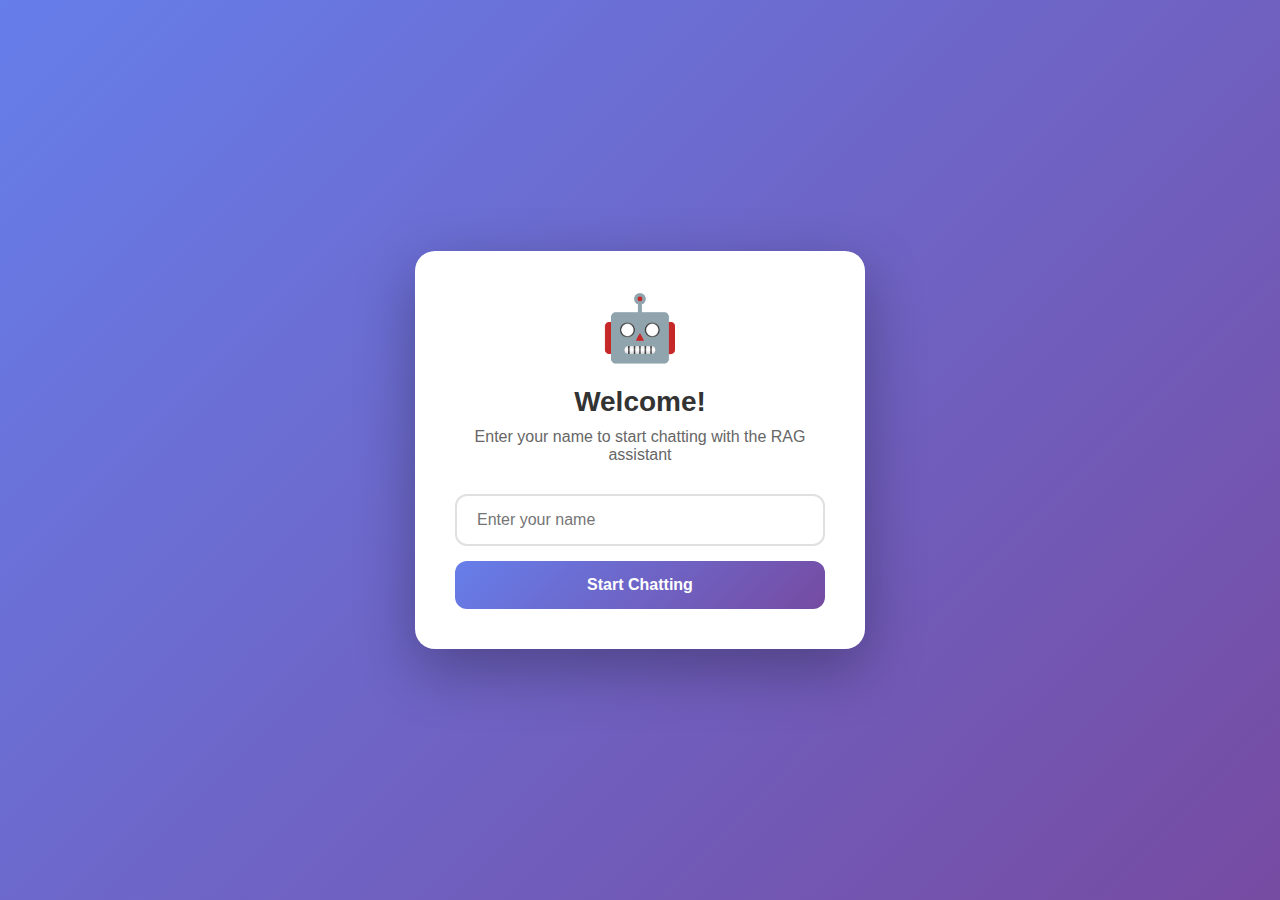
<file: api/test_client.html>
<!DOCTYPE html>
<html lang="en">
<head>
    <meta charset="UTF-8">
    <meta name="viewport" content="width=device-width, initial-scale=1.0">
    <title>RAG Chat Interface</title>
    <style>
        * {
            margin: 0;
            padding: 0;
            box-sizing: border-box;
        }
        
        body {
            font-family: -apple-system, BlinkMacSystemFont, 'Segoe UI', Roboto, Oxygen, Ubuntu, Cantarell, sans-serif;
            background: linear-gradient(135deg, #667eea 0%, #764ba2 100%);
            min-height: 100vh;
            display: flex;
            justify-content: center;
            align-items: center;
            padding: 20px;
        }
        
        .container {
            width: 100%;
            max-width: 900px;
            background: white;
            border-radius: 20px;
            box-shadow: 0 20px 60px rgba(0,0,0,0.3);
            overflow: hidden;
            display: flex;
            flex-direction: column;
            height: 90vh;
        }
        
        /* ==================== Registration Form Styles ==================== */
        .register-container {
            width: 100%;
            max-width: 450px;
            background: white;
            border-radius: 20px;
            box-shadow: 0 20px 60px rgba(0,0,0,0.3);
            overflow: hidden;
            padding: 40px;
            text-align: center;
        }
        
        .register-container h1 {
            font-size: 28px;
            color: #333;
            margin-bottom: 10px;
        }
        
        .register-container p {
            color: #666;
            margin-bottom: 30px;
        }
        
        .register-container .emoji {
            font-size: 64px;
            margin-bottom: 20px;
        }
        
        .register-form {
            display: flex;
            flex-direction: column;
            gap: 15px;
        }
        
        .register-form input {
            padding: 15px 20px;
            border: 2px solid #e0e0e0;
            border-radius: 12px;
            font-size: 16px;
            outline: none;
            transition: border-color 0.3s;
        }
        
        .register-form input:focus {
            border-color: #667eea;
        }
        
        .register-form button {
            padding: 15px 30px;
            background: linear-gradient(135deg, #667eea 0%, #764ba2 100%);
            color: white;
            border: none;
            border-radius: 12px;
            font-size: 16px;
            font-weight: 600;
            cursor: pointer;
            transition: transform 0.2s, box-shadow 0.2s;
        }
        
        .register-form button:hover:not(:disabled) {
            transform: translateY(-2px);
            box-shadow: 0 4px 12px rgba(102, 126, 234, 0.4);
        }
        
        .register-form button:disabled {
            opacity: 0.6;
            cursor: not-allowed;
        }
        
        .register-error {
            color: #f44336;
            font-size: 14px;
            margin-top: 10px;
            display: none;
        }
        
        /* ==================== Chat Container Styles ==================== */
        .chat-container {
            display: none;
        }
        
        .header {
            background: linear-gradient(135deg, #667eea 0%, #764ba2 100%);
            color: white;
            padding: 25px;
            text-align: center;
        }
        
        .header h1 {
            font-size: 24px;
            margin-bottom: 5px;
        }
        
        .session-info {
            font-size: 12px;
            opacity: 0.9;
            margin-top: 10px;
        }
        
        .questions-remaining {
            font-size: 12px;
            background: rgba(255,255,255,0.2);
            padding: 4px 12px;
            border-radius: 12px;
            display: inline-block;
            margin-top: 8px;
        }
        
        .logout-btn {
            background: rgba(255,255,255,0.2);
            border: none;
            color: white;
            padding: 6px 14px;
            border-radius: 8px;
            cursor: pointer;
            font-size: 12px;
            margin-left: 10px;
            transition: background 0.2s;
        }
        
        .logout-btn:hover {
            background: rgba(255,255,255,0.3);
        }
        
        .chat-area {
            flex: 1;
            overflow-y: auto;
            padding: 20px;
            background: #f7f9fc;
        }
        
        .message {
            margin-bottom: 20px;
            animation: fadeIn 0.3s ease-in;
        }
        
        @keyframes fadeIn {
            from { opacity: 0; transform: translateY(10px); }
            to { opacity: 1; transform: translateY(0); }
        }
        
        .message.user {
            text-align: right;
        }
        
        .message-content {
            display: inline-block;
            max-width: 70%;
            padding: 12px 18px;
            border-radius: 18px;
            line-height: 1.5;
        }
        
        .message.user .message-content {
            background: linear-gradient(135deg, #667eea 0%, #764ba2 100%);
            color: white;
            border-bottom-right-radius: 4px;
        }
        
        .message.assistant .message-content {
            background: white;
            color: #333;
            box-shadow: 0 2px 8px rgba(0,0,0,0.1);
            border-bottom-left-radius: 4px;
        }
        
        .query-optimization {
            background: #fff9e6;
            border-left: 4px solid #ffc107;
            padding: 12px;
            margin: 10px 0;
            border-radius: 8px;
            font-size: 13px;
        }
        
        .query-optimization h4 {
            color: #f57c00;
            margin-bottom: 8px;
            font-size: 13px;
        }
        
        .query-optimization .original {
            margin-bottom: 8px;
            padding: 8px;
            background: white;
            border-radius: 4px;
        }
        
        .query-optimization .rewritten {
            margin-bottom: 8px;
            padding: 8px;
            background: #e8f5e9;
            border-radius: 4px;
        }
        
        .query-optimization .expanded {
            padding: 8px;
            background: #e3f2fd;
            border-radius: 4px;
        }
        
        .query-optimization .label {
            font-weight: 600;
            color: #555;
            display: block;
            margin-bottom: 4px;
        }
        
        .query-optimization .terms {
            display: flex;
            flex-wrap: wrap;
            gap: 6px;
            margin-top: 6px;
        }
        
        .query-optimization .term {
            background: #2196f3;
            color: white;
            padding: 4px 10px;
            border-radius: 12px;
            font-size: 11px;
        }
        
        .status {
            color: #666;
            font-size: 13px;
            font-style: italic;
            margin: 5px 0;
        }
        
        .sources {
            background: #e8eaf6;
            border-left: 4px solid #3f51b5;
            padding: 10px;
            margin: 10px 0;
            border-radius: 8px;
            font-size: 12px;
        }
        
        .sources h4 {
            color: #3f51b5;
            margin-bottom: 8px;
            font-size: 13px;
        }
        
        .source-item {
            background: white;
            padding: 8px;
            margin: 6px 0;
            border-radius: 4px;
            border-left: 3px solid #3f51b5;
        }
        
        .input-area {
            padding: 20px;
            background: white;
            border-top: 1px solid #e0e0e0;
        }
        
        .input-container {
            display: flex;
            gap: 10px;
        }
        
        #messageInput {
            flex: 1;
            padding: 12px 18px;
            border: 2px solid #e0e0e0;
            border-radius: 25px;
            font-size: 15px;
            outline: none;
            transition: border-color 0.3s;
        }
        
        #messageInput:focus {
            border-color: #667eea;
        }
        
        #sendButton {
            padding: 12px 30px;
            background: linear-gradient(135deg, #667eea 0%, #764ba2 100%);
            color: white;
            border: none;
            border-radius: 25px;
            font-size: 15px;
            font-weight: 600;
            cursor: pointer;
            transition: transform 0.2s, box-shadow 0.2s;
        }
        
        #sendButton:hover:not(:disabled) {
            transform: translateY(-2px);
            box-shadow: 0 4px 12px rgba(102, 126, 234, 0.4);
        }
        
        #sendButton:disabled {
            opacity: 0.6;
            cursor: not-allowed;
        }
        
        .loading {
            display: inline-block;
            width: 8px;
            height: 8px;
            border-radius: 50%;
            background: #667eea;
            animation: pulse 1.5s ease-in-out infinite;
        }
        
        @keyframes pulse {
            0%, 100% { opacity: 1; }
            50% { opacity: 0.3; }
        }
        
        /* Session limit warning */
        .limit-warning {
            background: #fff3e0;
            border: 1px solid #ff9800;
            color: #e65100;
            padding: 12px;
            border-radius: 8px;
            margin: 10px 0;
            font-size: 14px;
            text-align: center;
        }
    </style>
</head>
<body>
    <!-- Registration Form -->
    <div class="register-container" id="registerContainer">
        <div class="emoji">🤖</div>
        <h1>Welcome!</h1>
        <p>Enter your name to start chatting with the RAG assistant</p>
        <form class="register-form" onsubmit="register(event)">
            <input 
                type="text" 
                id="nameInput" 
                placeholder="Enter your name" 
                autocomplete="off"
                required
            >
            <button type="submit" id="registerButton">Start Chatting</button>
        </form>
        <div class="register-error" id="registerError"></div>
    </div>

    <!-- Chat Interface (hidden until registered) -->
    <div class="container chat-container" id="chatContainer">
        <div class="header">
            <h1>🤖 RAG Chat Assistant</h1>
            <p>Ask questions about your documents</p>
            <div class="session-info">
                <span id="sessionInfo">Loading...</span>
                <button class="logout-btn" onclick="logout()">Logout</button>
            </div>
            <div class="questions-remaining" id="questionsRemaining">
                Questions remaining: --
            </div>
        </div>
        
        <div class="chat-area" id="chatArea">
            <div class="message assistant">
                <div class="message-content" id="welcomeMessage">
                    Hello! I'm your RAG assistant. I can help you find information from your indexed documents. 
                    What would you like to know?
                </div>
            </div>
        </div>
        
        <div class="input-area">
            <div class="input-container">
                <input type="text" id="messageInput" placeholder="Type your question here..." autocomplete="off">
                <button id="sendButton" onclick="sendMessage()">Send</button>
            </div>
        </div>
    </div>

    <script>
        // ==================== Global State ====================
        let sessionId = null;
        let userName = null;
        let authToken = null;  // Store token for EventSource fallback (cookies don't always work with SSE)
        let questionsRemaining = null;
        let currentOptimization = null;
        let currentSources = null;
        let currentAnswer = '';
        let currentAnswerDiv = null;
        
        // API base URL - uses relative path when served from same origin, absolute for local dev
        // When accessing via http://localhost:8000/chat, this will use relative URLs (same origin, no CORS)
        const API_BASE = window.location.origin.includes('localhost:8000') ? '' : 'http://localhost:8000';
        
        // ==================== Registration Functions ====================
        
        /**
         * Check if user is already authenticated on page load
         */
        async function checkAuth() {
            try {
                const response = await fetch(`${API_BASE}/auth/me`, {
                    method: 'GET',
                    credentials: 'include'  // Include HttpOnly cookie
                });
                
                if (response.ok) {
                    const data = await response.json();
                    // User is authenticated, show chat interface
                    userName = data.name;
                    sessionId = data.session_id;
                    questionsRemaining = data.questions_remaining;
                    showChatInterface();
                }
                // If not authenticated (401), stay on register page
            } catch (error) {
                console.error('Auth check error:', error);
                // Stay on register page
            }
        }
        
        /**
         * Register user with their name
         */
        async function register(event) {
            event.preventDefault();
            
            const nameInput = document.getElementById('nameInput');
            const registerButton = document.getElementById('registerButton');
            const errorDiv = document.getElementById('registerError');
            
            const name = nameInput.value.trim();
            if (!name) {
                showError('Please enter your name');
                return;
            }
            
            // Disable form during registration
            nameInput.disabled = true;
            registerButton.disabled = true;
            registerButton.textContent = 'Starting...';
            errorDiv.style.display = 'none';
            
            try {
                const response = await fetch(`${API_BASE}/auth/register`, {
                    method: 'POST',
                    headers: {
                        'Content-Type': 'application/json'
                    },
                    credentials: 'include',  // Important: receive and store the HttpOnly cookie
                    body: JSON.stringify({ name: name })
                });
                
                if (response.ok) {
                    const data = await response.json();
                    userName = data.name;
                    sessionId = data.session_id;
                    authToken = data.token;  // Store token for EventSource fallback
                    questionsRemaining = data.questions_remaining;
                    showChatInterface();
                } else {
                    const error = await response.json();
                    showError(error.detail || 'Registration failed');
                    nameInput.disabled = false;
                    registerButton.disabled = false;
                    registerButton.textContent = 'Start Chatting';
                }
            } catch (error) {
                console.error('Registration error:', error);
                showError('Connection error. Please try again.');
                nameInput.disabled = false;
                registerButton.disabled = false;
                registerButton.textContent = 'Start Chatting';
            }
        }
        
        /**
         * Show registration error
         */
        function showError(message) {
            const errorDiv = document.getElementById('registerError');
            errorDiv.textContent = message;
            errorDiv.style.display = 'block';
        }
        
        /**
         * Show the chat interface and hide registration
         */
        function showChatInterface() {
            document.getElementById('registerContainer').style.display = 'none';
            document.getElementById('chatContainer').style.display = 'flex';
            
            // Update UI with user info
            document.getElementById('sessionInfo').textContent = `Welcome, ${userName}!`;
            updateQuestionsRemaining(questionsRemaining);
            
            // Update welcome message
            document.getElementById('welcomeMessage').textContent = 
                `Hello ${userName}! I'm your RAG assistant. I can help you find information from your indexed documents. What would you like to know?`;
            
            // Focus on input
            document.getElementById('messageInput').focus();
        }
        
        /**
         * Update the questions remaining display
         */
        function updateQuestionsRemaining(remaining) {
            questionsRemaining = remaining;
            const element = document.getElementById('questionsRemaining');
            element.textContent = `Questions remaining: ${remaining}`;
            
            // Change color based on remaining questions
            if (remaining <= 2) {
                element.style.background = 'rgba(244, 67, 54, 0.3)';
            } else if (remaining <= 5) {
                element.style.background = 'rgba(255, 152, 0, 0.3)';
            } else {
                element.style.background = 'rgba(255,255,255,0.2)';
            }
        }
        
        /**
         * Logout and clear session
         */
        async function logout() {
            try {
                await fetch(`${API_BASE}/auth/logout`, {
                    method: 'POST',
                    credentials: 'include'
                });
            } catch (error) {
                console.error('Logout error:', error);
            }
            
            // Reset state and show registration
            sessionId = null;
            userName = null;
            authToken = null;
            questionsRemaining = null;
            
            // Clear chat area
            const chatArea = document.getElementById('chatArea');
            chatArea.innerHTML = `
                <div class="message assistant">
                    <div class="message-content" id="welcomeMessage">
                        Hello! I'm your RAG assistant. I can help you find information from your indexed documents. 
                        What would you like to know?
                    </div>
                </div>
            `;
            
            // Show registration form
            document.getElementById('chatContainer').style.display = 'none';
            document.getElementById('registerContainer').style.display = 'block';
            document.getElementById('nameInput').value = '';
            document.getElementById('nameInput').disabled = false;
            document.getElementById('registerButton').disabled = false;
            document.getElementById('registerButton').textContent = 'Start Chatting';
            document.getElementById('registerError').style.display = 'none';
        }
        
        // ==================== Chat Functions ====================
        
        // Send message on Enter key
        document.getElementById('messageInput').addEventListener('keypress', function(e) {
            if (e.key === 'Enter' && !e.shiftKey) {
                e.preventDefault();
                sendMessage();
            }
        });
        
        function addMessage(content, isUser) {
            const chatArea = document.getElementById('chatArea');
            const messageDiv = document.createElement('div');
            messageDiv.className = `message ${isUser ? 'user' : 'assistant'}`;
            
            const contentDiv = document.createElement('div');
            contentDiv.className = 'message-content';
            contentDiv.textContent = content;
            
            messageDiv.appendChild(contentDiv);
            chatArea.appendChild(messageDiv);
            chatArea.scrollTop = chatArea.scrollHeight;
            
            return messageDiv;
        }
        
        function addQueryOptimization(original) {
            const chatArea = document.getElementById('chatArea');
            const optimDiv = document.createElement('div');
            optimDiv.className = 'query-optimization';
            optimDiv.innerHTML = `
                <h4>🔍 Query Optimization</h4>
                <div class="original">
                    <span class="label">Original Query:</span>
                    ${original}
                </div>
                <div class="rewritten" id="rewrittenQuery" style="display: none;">
                    <span class="label">Rewritten Query:</span>
                    <span id="rewrittenText"></span>
                </div>
                <div class="expanded" id="expandedTerms" style="display: none;">
                    <span class="label">Expanded Terms:</span>
                    <div class="terms" id="termsList"></div>
                </div>
            `;
            chatArea.appendChild(optimDiv);
            chatArea.scrollTop = chatArea.scrollHeight;
            return optimDiv;
        }
        
        function updateQueryOptimization(type, data) {
            if (type === 'rewritten') {
                document.getElementById('rewrittenQuery').style.display = 'block';
                document.getElementById('rewrittenText').textContent = data;
            } else if (type === 'expanded') {
                document.getElementById('expandedTerms').style.display = 'block';
                const termsList = document.getElementById('termsList');
                termsList.innerHTML = '';
                data.forEach(term => {
                    const termSpan = document.createElement('span');
                    termSpan.className = 'term';
                    termSpan.textContent = term;
                    termsList.appendChild(termSpan);
                });
            }
        }
        
        function addSources(sources, total) {
            const chatArea = document.getElementById('chatArea');
            const sourcesDiv = document.createElement('div');
            sourcesDiv.className = 'sources';
            
            let html = `<h4>📚 Sources (${total} documents found)</h4>`;
            sources.forEach((source, idx) => {
                html += `
                    <div class="source-item">
                        <strong>${source.source_file}</strong> (Page ${source.page})<br>
                        <small>${source.preview}</small>
                    </div>
                `;
            });
            
            sourcesDiv.innerHTML = html;
            chatArea.appendChild(sourcesDiv);
            chatArea.scrollTop = chatArea.scrollHeight;
        }
        
        function addStatus(message) {
            const chatArea = document.getElementById('chatArea');
            const statusDiv = document.createElement('div');
            statusDiv.className = 'status';
            statusDiv.innerHTML = `<span class="loading"></span> ${message}`;
            chatArea.appendChild(statusDiv);
            chatArea.scrollTop = chatArea.scrollHeight;
            return statusDiv;
        }
        
        function addLimitWarning() {
            const chatArea = document.getElementById('chatArea');
            const warningDiv = document.createElement('div');
            warningDiv.className = 'limit-warning';
            warningDiv.innerHTML = `
                ⚠️ You've reached the session limit of questions. 
                Please <a href="#" onclick="logout(); return false;">start a new session</a> to continue.
            `;
            chatArea.appendChild(warningDiv);
            chatArea.scrollTop = chatArea.scrollHeight;
        }
        
        function startAnswer() {
            const chatArea = document.getElementById('chatArea');
            const messageDiv = document.createElement('div');
            messageDiv.className = 'message assistant';
            
            const contentDiv = document.createElement('div');
            contentDiv.className = 'message-content';
            contentDiv.textContent = '';
            
            messageDiv.appendChild(contentDiv);
            chatArea.appendChild(messageDiv);
            chatArea.scrollTop = chatArea.scrollHeight;
            
            currentAnswerDiv = contentDiv;
            currentAnswer = '';
        }
        
        function appendAnswer(chunk) {
            if (currentAnswerDiv) {
                currentAnswer += chunk;
                currentAnswerDiv.textContent = currentAnswer;
                document.getElementById('chatArea').scrollTop = document.getElementById('chatArea').scrollHeight;
            }
        }
        
        async function sendMessage() {
            const input = document.getElementById('messageInput');
            const sendButton = document.getElementById('sendButton');
            const message = input.value.trim();
            
            if (!message) return;
            
            // Check if questions remaining
            if (questionsRemaining !== null && questionsRemaining <= 0) {
                addLimitWarning();
                return;
            }
            
            // Add user message
            addMessage(message, true);
            
            // Clear input and disable
            input.value = '';
            sendButton.disabled = true;
            input.disabled = true;
            
            // Add query optimization section
            const optimDiv = addQueryOptimization(message);
            
            try {
                // Create SSE connection with token as query parameter
                // Note: EventSource has issues with cookies in some browsers, so we pass token directly
                const eventSource = new EventSource(
                    `${API_BASE}/chat/stream?message=${encodeURIComponent(message)}&use_query_expansion=true&token=${encodeURIComponent(authToken)}`,
                    { withCredentials: true }  // Also try cookie as backup
                );
                
                let lastStatus = null;
                
                eventSource.onmessage = function(event) {
                    const data = JSON.parse(event.data);
                    
                    switch(data.type) {
                        case 'session':
                            sessionId = data.session_id;
                            // Update questions remaining from server response
                            if (data.questions_remaining !== undefined) {
                                updateQuestionsRemaining(data.questions_remaining);
                            }
                            break;
                        
                        case 'original_query':
                            // Already shown
                            break;
                        
                        case 'rewritten_query':
                            updateQueryOptimization('rewritten', data.content);
                            break;
                        
                        case 'expanded_terms':
                            updateQueryOptimization('expanded', data.terms);
                            break;
                        
                        case 'query_variations':
                            // Could add this to optimization display if desired
                            break;
                        
                        case 'sources':
                            addSources(data.sources, data.total_docs);
                            break;
                        
                        case 'status':
                            if (lastStatus) {
                                lastStatus.remove();
                            }
                            lastStatus = addStatus(data.message);
                            break;
                        
                        case 'answer_start':
                            if (lastStatus) {
                                lastStatus.remove();
                            }
                            startAnswer();
                            break;
                        
                        case 'answer_chunk':
                            appendAnswer(data.content);
                            break;
                        
                        case 'answer_complete':
                            currentAnswerDiv = null;
                            break;
                        
                        case 'done':
                            eventSource.close();
                            sendButton.disabled = false;
                            input.disabled = false;
                            input.focus();
                            break;
                        
                        case 'error':
                            console.error('Error:', data.message);
                            addMessage(`Error: ${data.message}`, false);
                            eventSource.close();
                            sendButton.disabled = false;
                            input.disabled = false;
                            break;
                    }
                };
                
                eventSource.onerror = function(error) {
                    console.error('EventSource error:', error);
                    eventSource.close();
                    sendButton.disabled = false;
                    input.disabled = false;
                    
                    // Check if it's an auth error (401)
                    // EventSource doesn't give us status codes, so we'll try to refresh auth
                    checkAuthAndHandleError();
                };
                
            } catch (error) {
                console.error('Error:', error);
                addMessage('Error sending message. Please try again.', false);
                sendButton.disabled = false;
                input.disabled = false;
            }
        }
        
        /**
         * Check auth status and handle errors appropriately
         */
        async function checkAuthAndHandleError() {
            try {
                const response = await fetch(`${API_BASE}/auth/me`, {
                    method: 'GET',
                    credentials: 'include'
                });
                
                if (!response.ok) {
                    // Token expired or invalid, show login
                    addMessage('Session expired. Please log in again.', false);
                    setTimeout(logout, 2000);
                } else {
                    addMessage('Connection error. Please try again.', false);
                }
            } catch (error) {
                addMessage('Connection error. Please try again.', false);
            }
        }
        
        // ==================== Initialize ====================
        // Check if user is already authenticated on page load
        checkAuth();
    </script>
</body>
</html>
</file>
